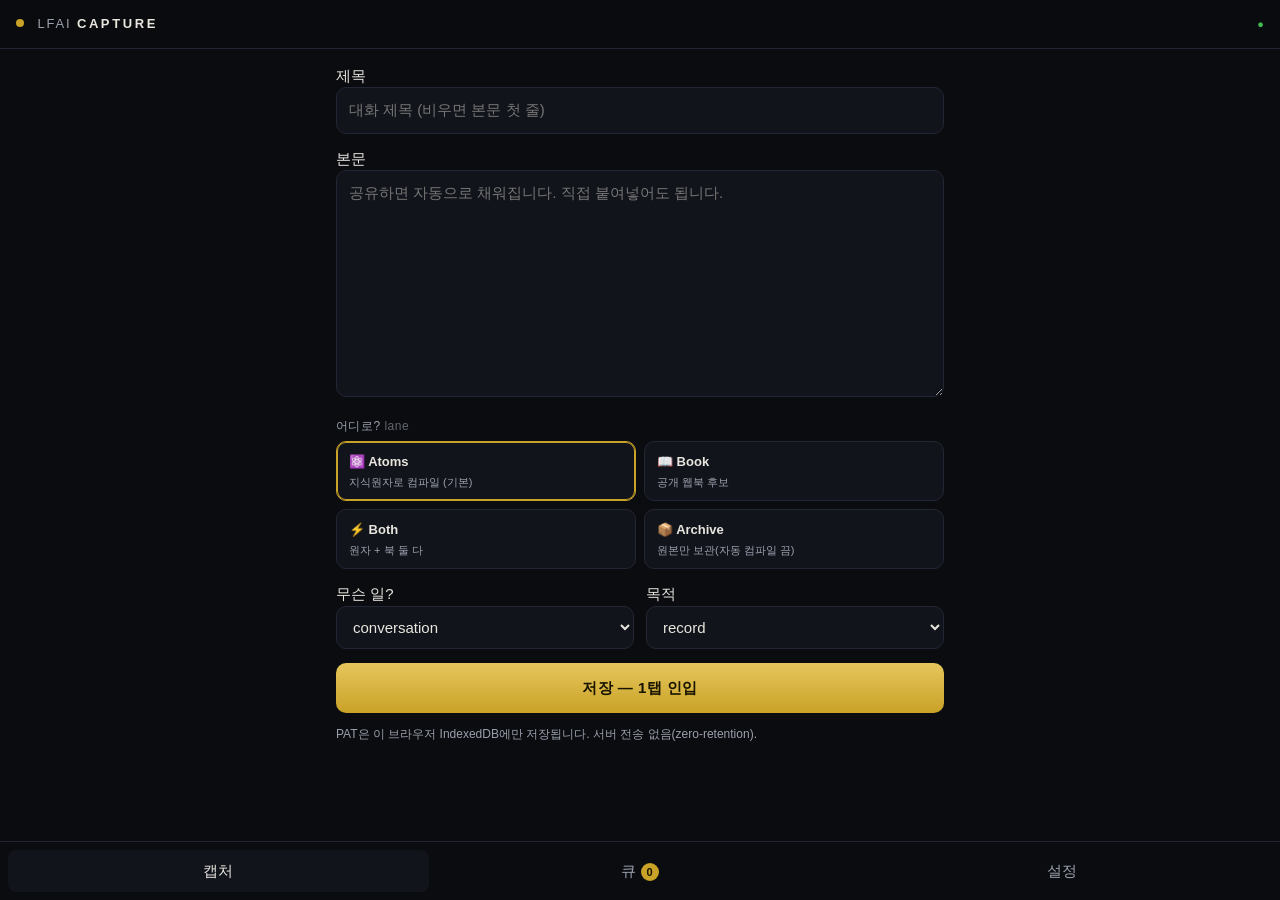
<file: capture/index.html>
<!doctype html>
<html lang="ko">
<head>
<meta charset="utf-8">
<meta name="viewport" content="width=device-width, initial-scale=1, viewport-fit=cover">
<title>LFAI Capture — 1탭 인입</title>
<link rel="manifest" href="./manifest.webmanifest">
<meta name="theme-color" content="#0b0c10">
<link rel="icon" href="./icons/icon.svg" type="image/svg+xml">
<link rel="apple-touch-icon" href="./icons/icon.svg">
<link rel="stylesheet" href="./style.css">
</head>
<body>
<header>
  <div class="brand"><span class="dot"></span> LFAI <b>CAPTURE</b></div>
  <div id="net" class="net" title="online">●</div>
</header>

<main>
  <section id="view-capture">
    <div id="banner" class="banner" hidden></div>
    <label class="field">제목
      <input id="title" type="text" placeholder="대화 제목 (비우면 본문 첫 줄)" autocomplete="off">
    </label>
    <label class="field">본문
      <textarea id="text" rows="9" placeholder="공유하면 자동으로 채워집니다. 직접 붙여넣어도 됩니다."></textarea>
    </label>
    <div class="field">
      <span class="label">어디로? <em>lane</em></span>
      <div id="lanes" class="chips" role="radiogroup"></div>
    </div>
    <div class="grid2">
      <label class="field">무슨 일?
        <select id="event_type"></select>
      </label>
      <label class="field">목적
        <select id="intent"></select>
      </label>
    </div>
    <button id="save" class="primary">저장 — 1탭 인입</button>
    <p class="hint">PAT은 이 브라우저 IndexedDB에만 저장됩니다. 서버 전송 없음(zero-retention).</p>
  </section>

  <section id="view-settings" hidden>
    <h2>설정</h2>
    <div class="grid2">
      <label class="field">계정(owner)
        <input id="owner" type="text" value="lfai-world" autocomplete="off" spellcheck="false">
      </label>
      <label class="field">접두사(prefix)
        <input id="prefix" type="text" value="world" autocomplete="off" spellcheck="false">
      </label>
    </div>
    <p class="hint">저장 위치: <code id="repoPreview"></code></p>
    <label class="field">Fine-grained PAT
      <input id="token" type="password" placeholder="github_pat_..." autocomplete="off" spellcheck="false">
    </label>
    <p class="hint"><a href="https://github.com/settings/personal-access-tokens/new" target="_blank" rel="noopener">PAT 만들기</a> → Repository access: <b>Only select repositories</b> → <code id="repoPreview2"></code> → Permissions: <b>Contents: Read and write</b> 하나만.</p>
    <div class="btnrow">
      <button id="saveSettings" class="primary">저장</button>
      <button id="testConn">연결 테스트</button>
      <button id="clearToken" class="danger">토큰 삭제</button>
    </div>
    <div id="settingsMsg" class="msg"></div>
  </section>

  <section id="view-queue" hidden>
    <h2>큐 <span id="queueCount" class="badge">0</span></h2>
    <p class="hint">오프라인이거나 실패한 캡처는 여기에 남습니다. 온라인이 되면 자동 재전송됩니다.</p>
    <div id="queueList" class="queue"></div>
    <div class="btnrow">
      <button id="flush" class="primary">지금 재전송</button>
      <button id="clearQueue" class="danger">큐 비우기</button>
    </div>
  </section>
</main>

<nav>
  <button data-view="capture" class="active">캡처</button>
  <button data-view="queue">큐 <span id="navCount" class="badge">0</span></button>
  <button data-view="settings">설정</button>
</nav>
<div id="toast" class="toast" hidden></div>
<script src="./app.js"></script>
</body>
</html>
</file>
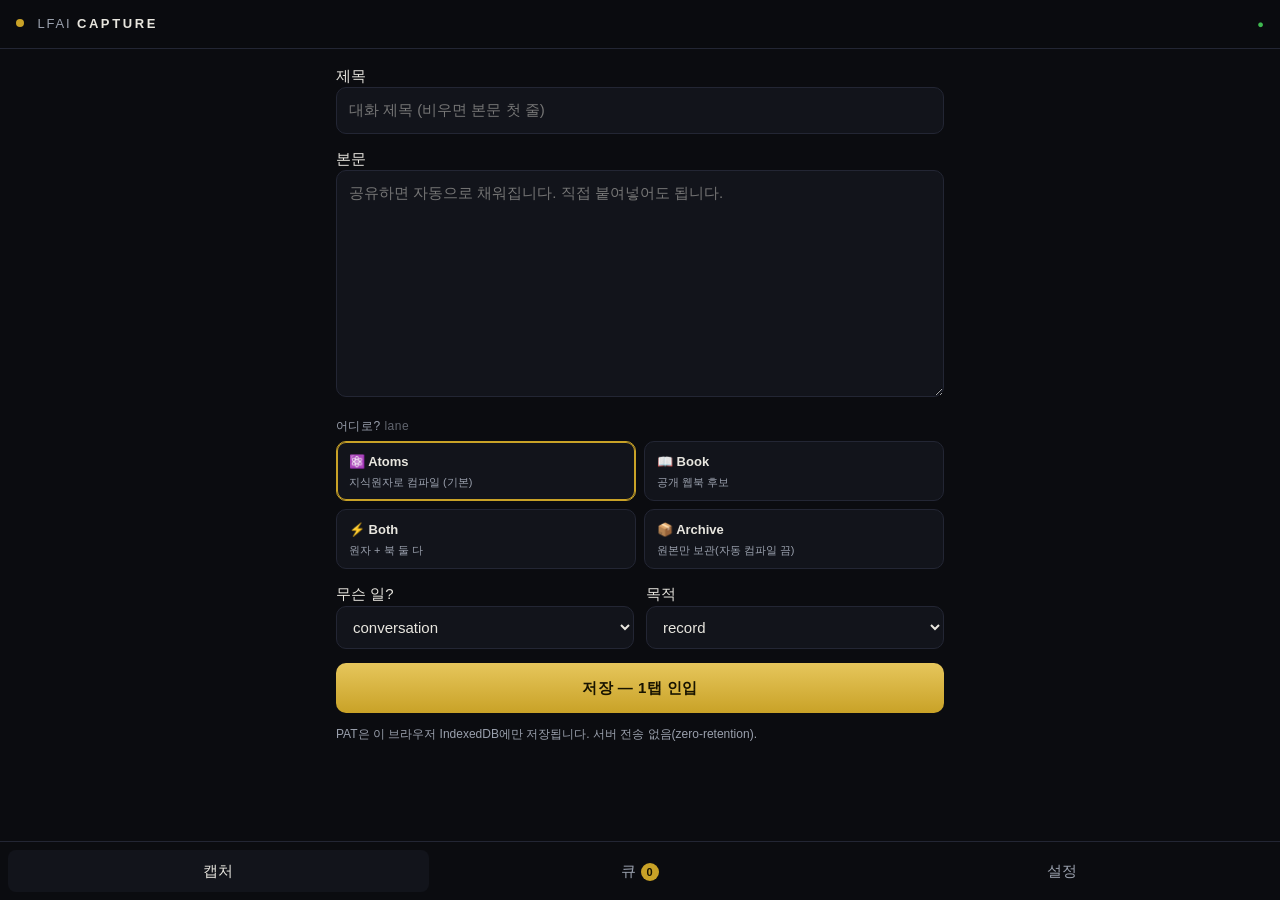
<file: capture/share-target.html>
<!doctype html>
<html lang="ko">
<head>
<meta charset="utf-8">
<meta name="viewport" content="width=device-width, initial-scale=1">
<title>LFAI Capture</title>
<link rel="manifest" href="./manifest.webmanifest">
<link rel="stylesheet" href="./style.css">
</head>
<body>
<header><div class="brand"><span class="dot"></span> LFAI <b>CAPTURE</b></div></header>
<main>
  <section>
    <h2>공유 도착</h2>
    <p class="hint">서비스워커가 공유 내용을 받아 앱으로 넘깁니다. 잠시만 기다려 주세요.</p>
    <p><a class="primary button" href="./?shared=1">앱으로 이동</a></p>
    <p class="hint">계속 이 화면이면 홈 화면에 추가한 뒤 다시 공유해 주세요(서비스워커 필요).</p>
  </section>
</main>
<script>
  // 서비스워커 미지원 브라우저용 폴백
  if ('serviceWorker' in navigator) { location.replace('./?shared=1'); }
</script>
</body>
</html>
</file>
<file: capture/style.css>
:root{
  --bg:#0b0c10; --panel:#12141b; --line:#232634; --text:#e8e6df;
  --dim:#9aa0ad; --gold:#c9a227; --gold-2:#e6c65c; --ok:#3fb950; --bad:#f85149;
}
*{box-sizing:border-box}
html,body{margin:0;background:var(--bg);color:var(--text);font:15px/1.5 -apple-system,BlinkMacSystemFont,"Segoe UI",Roboto,"Noto Sans KR",sans-serif}
header{position:sticky;top:0;z-index:5;display:flex;align-items:center;justify-content:space-between;padding:14px 16px;background:rgba(11,12,16,.92);backdrop-filter:blur(8px);border-bottom:1px solid var(--line)}
.brand{letter-spacing:.14em;font-size:13px;color:var(--dim)}
.brand b{color:var(--text);letter-spacing:.2em}
.dot{display:inline-block;width:8px;height:8px;border-radius:50%;background:var(--gold);margin-right:8px;vertical-align:1px}
.net{color:var(--ok);font-size:11px}
.net.off{color:var(--bad)}
main{padding:16px 16px 104px;max-width:640px;margin:0 auto}
h2{font-size:15px;letter-spacing:.06em;margin:4px 0 14px;color:var(--gold-2)}
.field{display:block;margin:0 0 14px}
.field>.label{display:block;font-size:12px;color:var(--dim);margin-bottom:6px;letter-spacing:.04em}
.field>.label em{font-style:normal;opacity:.6}
input,textarea,select{width:100%;background:var(--panel);border:1px solid var(--line);color:var(--text);border-radius:10px;padding:11px 12px;font:inherit;outline:none}
input:focus,textarea:focus,select:focus{border-color:var(--gold);box-shadow:0 0 0 3px rgba(201,162,39,.12)}
textarea{resize:vertical;min-height:120px}
.grid2{display:grid;grid-template-columns:1fr 1fr;gap:12px}
.chips{display:flex;gap:8px;flex-wrap:wrap}
.chip{flex:1 1 45%;min-width:120px;padding:10px 12px;border:1px solid var(--line);border-radius:10px;background:var(--panel);color:var(--dim);text-align:left;cursor:pointer;font:inherit}
.chip b{display:block;color:var(--text);font-size:13px}
.chip small{display:block;color:var(--dim);font-size:11px;margin-top:2px}
.chip[aria-checked="true"]{border-color:var(--gold);box-shadow:inset 0 0 0 1px var(--gold);color:var(--text)}
button{font:inherit;cursor:pointer;border-radius:10px;border:1px solid var(--line);background:var(--panel);color:var(--text);padding:11px 14px}
button.primary{width:100%;background:linear-gradient(180deg,var(--gold-2),var(--gold));border:none;color:#181400;font-weight:700;letter-spacing:.03em;padding:14px}
button.danger{color:var(--bad)}
.btnrow{display:flex;gap:8px;flex-wrap:wrap;margin-top:6px}
.btnrow button{flex:1}
a{color:var(--gold-2)}
a.button{display:inline-block;text-decoration:none;background:var(--gold);color:#181400;border-radius:10px;padding:11px 16px;font-weight:700}
.hint{font-size:12px;color:var(--dim);margin:12px 0 0}
.hint code{background:#191c26;border:1px solid var(--line);border-radius:6px;padding:2px 6px;font-size:11px;word-break:break-all}
.msg{margin-top:10px;font-size:13px;min-height:1.4em}
.msg.ok{color:var(--ok)} .msg.bad{color:var(--bad)}
.banner{margin:0 0 14px;padding:10px 12px;border:1px solid var(--gold);border-radius:10px;background:rgba(201,162,39,.08);font-size:13px}
nav{position:fixed;bottom:0;left:0;right:0;display:flex;gap:1px;background:var(--bg);border-top:1px solid var(--line);padding:8px 8px calc(8px + env(safe-area-inset-bottom))}
nav button{flex:1;border:none;background:transparent;color:var(--dim);padding:10px 6px;border-radius:8px}
nav button.active{color:var(--text);background:var(--panel)}
.badge{display:inline-block;min-width:18px;padding:0 5px;border-radius:9px;background:var(--gold);color:#181400;font-size:11px;line-height:18px;text-align:center;font-weight:700}
.queue .item{border:1px solid var(--line);border-radius:10px;padding:10px 12px;margin-bottom:8px;background:var(--panel)}
.queue .item code{font-size:11px;color:var(--dim);word-break:break-all}
.queue .item .err{color:var(--bad);font-size:11px}
.toast{position:fixed;left:50%;bottom:86px;transform:translateX(-50%);max-width:92%;background:#1b1e29;border:1px solid var(--line);border-radius:10px;padding:10px 14px;font-size:13px;z-index:20}
</file>
